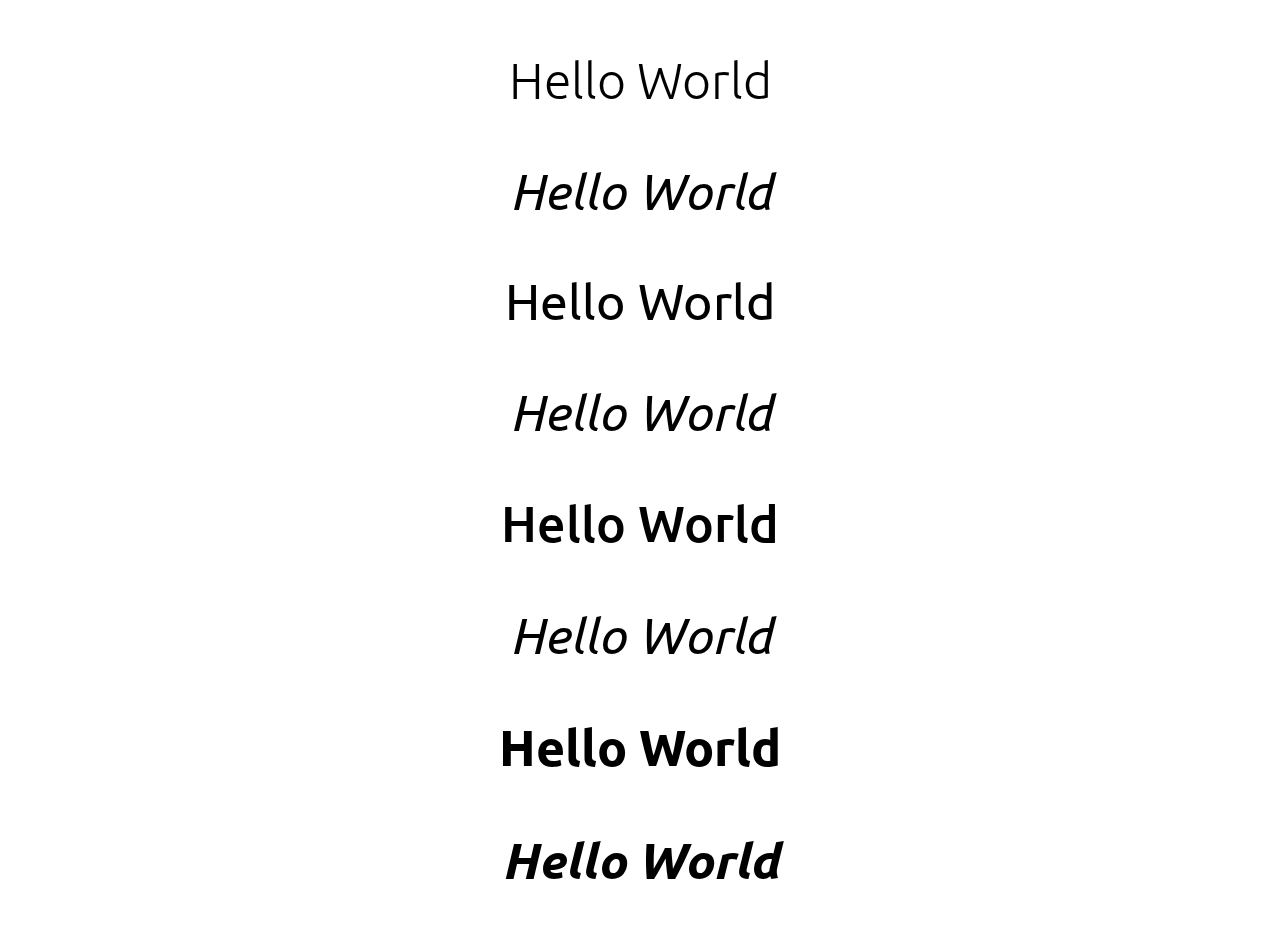
<file: ari_google_fonts/index.html>
<!DOCTYPE html>
<html lang="en">
<head>
	<meta charset="UTF-8">
	<title>Document</title>
	<link rel="stylesheet" type="text/css" href="assets/css/styles.css">
	<link href='https://fonts.googleapis.com/css?family=Ubuntu:700,300,500,500italic,700italic,300italic,400,400italic' rel='stylesheet' type='text/css'>
<body>
	<p class="light">Hello World</p>
	<p class="light italic">Hello World</p>
	<p class="normal">Hello World</p>
	<p class="normal italic">Hello World</p>
	<p class="medium">Hello World</p>
	<p class="medium italic">Hello World</p>
	<p class="bold">Hello World</p>
	<p class="bold italic">Hello World</p>
</body>
</html>
</file>
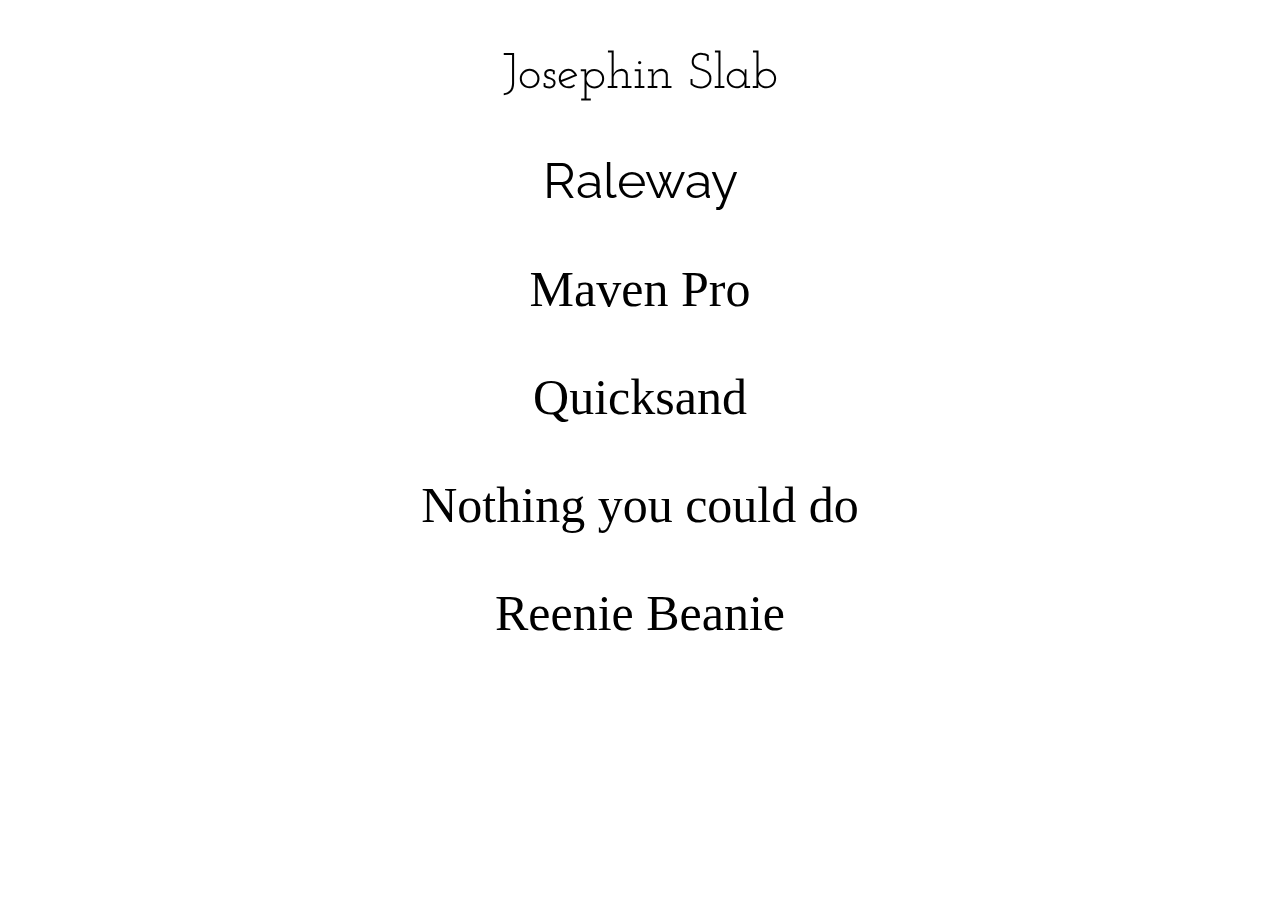
<file: font_palette/index.html>
<!DOCTYPE html>
<html lang="en">
<head>
	<meta charset="UTF-8">
	<title>Document</title>
	<link rel="stylesheet" type="text/css" href="assets/css/styles.css">
	<link href='https://fonts.googleapis.com/css?family=Josefin+Slab' rel='stylesheet' type='text/css'>
	<link href='https://fonts.googleapis.com/css?family=Raleway' rel='stylesheet' type='text/css'>
<body>
	<p class = "font1">Josephin Slab</p>
	<p class = "font2">Raleway</p>
	<p class = "font3">Maven Pro</p>
	<p class = "font4">Quicksand</p>
	<p class = "font5">Nothing you could do</p>
	<p class = "font6">Reenie Beanie</p>
</body>
</html>
</file>
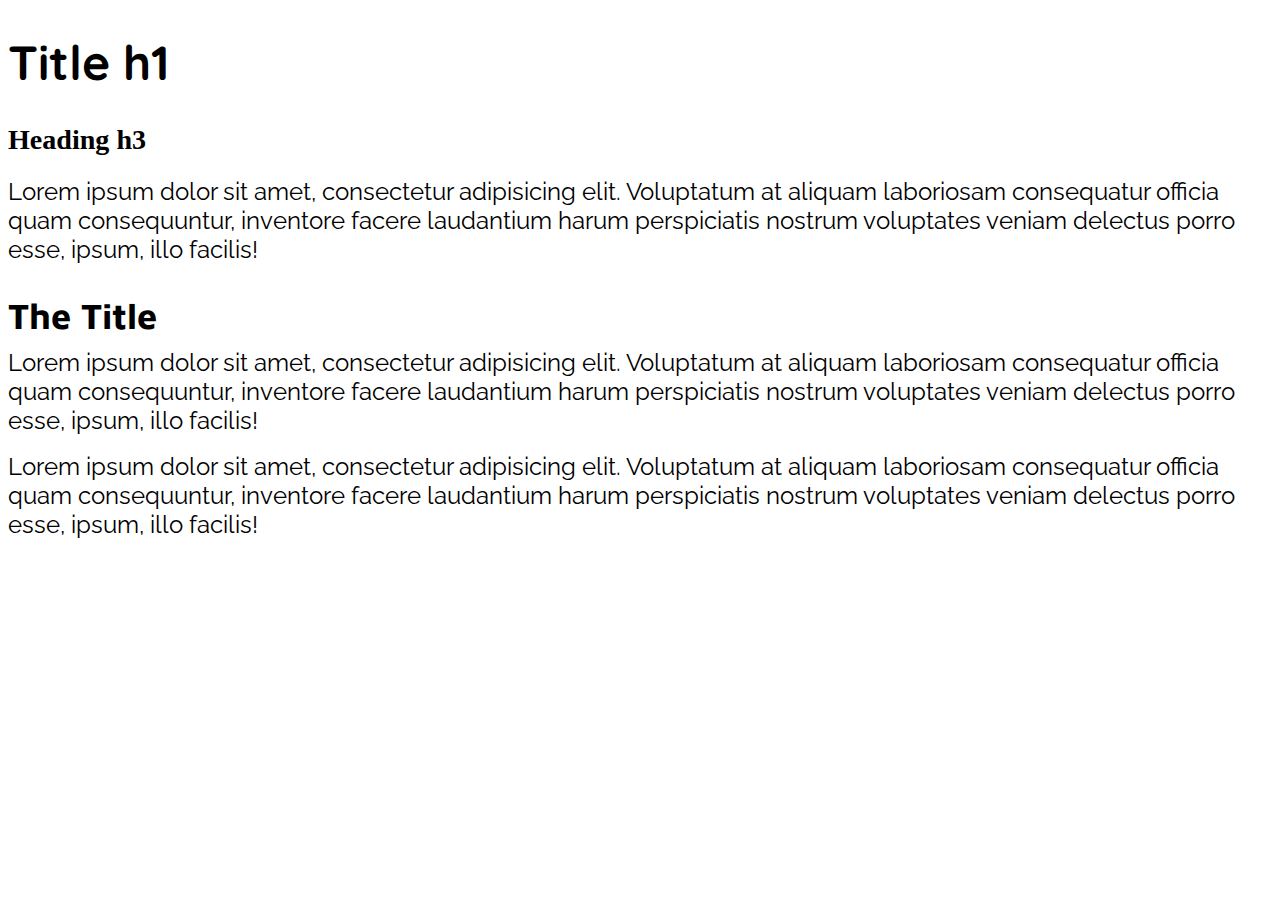
<file: spacing/index.html>
<!DOCTYPE html>
<html lang="en">
<head>
	<meta charset="UTF-8">
	<title>Document</title>
	<link rel="stylesheet" type="text/css" href="assets/css/styles.css">
	<link href='https://fonts.googleapis.com/css?family=Josefin+Slab' rel='stylesheet' type='text/css'>
	<link href='https://fonts.googleapis.com/css?family=Raleway' rel='stylesheet' type='text/css'>
	<link href='https://fonts.googleapis.com/css?family=Maven+Pro' rel='stylesheet' type='text/css'>
	<link href='https://fonts.googleapis.com/css?family=Quicksand' rel='stylesheet' type='text/css'>
	<link rel="stylesheet" href="http://basehold.it/24">

<body>
	<h1>Title h1</h1>
	
	<h3>Heading h3</h3>
	<p>Lorem ipsum dolor sit amet, consectetur adipisicing elit. Voluptatum at aliquam laboriosam consequatur officia quam consequuntur, inventore facere laudantium harum perspiciatis nostrum voluptates veniam delectus porro esse, ipsum, illo facilis!</p>
	<h2>The Title</h2>
	<p>Lorem ipsum dolor sit amet, consectetur adipisicing elit. Voluptatum at aliquam laboriosam consequatur officia quam consequuntur, inventore facere laudantium harum perspiciatis nostrum voluptates veniam delectus porro esse, ipsum, illo facilis!</p>

	<p>Lorem ipsum dolor sit amet, consectetur adipisicing elit. Voluptatum at aliquam laboriosam consequatur officia quam consequuntur, inventore facere laudantium harum perspiciatis nostrum voluptates veniam delectus porro esse, ipsum, illo facilis!</p>

</body>
</html>
</file>
<file: ari_google_fonts/assets/css/styles.css>
body {
	font-family: "Ubuntu", sans-serif;
	font-size: 50px;
	text-align: center;
}

.light {
	font-weight: 300;
}

.normal {
	font-weight: 400;
}

.medium {
	font-weight: 500;
}

.bold {
	font-weight: 700;
}

.italic {
	font-style: italic;
}
</file>
<file: font_palette/assets/css/styles.css>
body {
	font-size: 50px;
	text-align: center;
}

.font1 {
	font-family: 'Josefin Slab', serif;
}
.font2 {
	font-family: 'Raleway', sans-serif;
}

.font3 {
	
}

.font4 {
	
}

.font5 {
	
}

.font6 {
	
}
</file>
<file: spacing/assets/css/styles.css>
body {
	font-size: 24px;

}

p {
	font-family: 'Raleway', sans-serif;
	margin-top: -7px;
	line-height: 
}

.font1 {
	font-family: 'Josefin Slab', serif;
}

h2 {
	font-family: 'Maven Pro', sans-serif;
	margin-bottom: 18px;
}

h1 {
	font-family: 'Quicksand', sans-serif;
}

.font5 {
	
}

.font6 {
	
}
</file>
